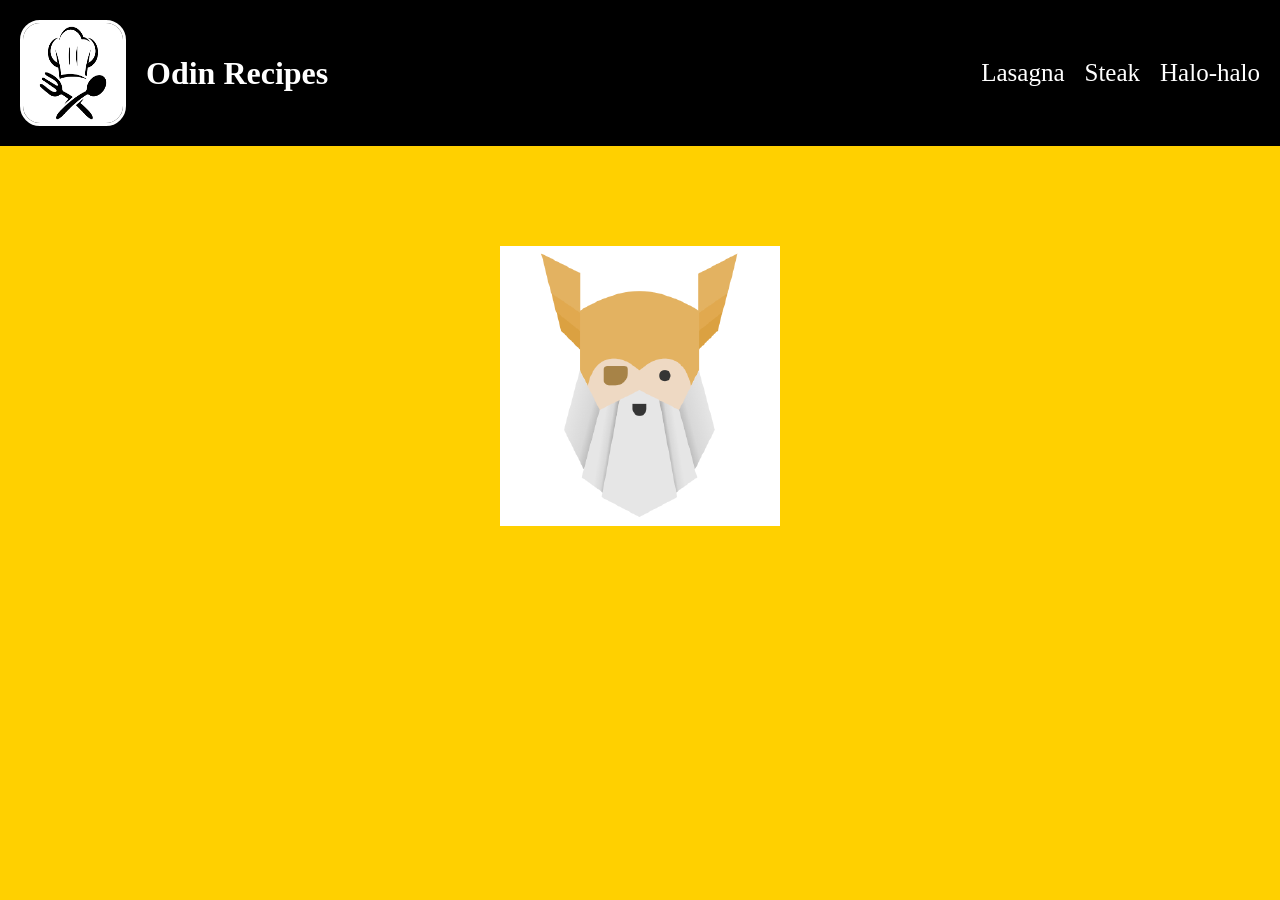
<file: index.html>
<!DOCTYPE html>
<html lang="en">
<head>
    <meta charset="UTF-8">
    <meta name="viewport" content="width=device-width, initial-scale=1.0">
    <link rel="stylesheet" href="homepage-style.css">
    <title>Project Recipe</title>
</head>
<body>
    <header id ="navigation-bar">
    <img src="./images/chef-logo.png" alt="logo" id="chef-logo-header" class="navigation-item"/>
     <h1 class="navigation-item">Odin Recipes </h1>
     <nav class="navigation-item" >
         <ul class = "header btn">
             <li class="link-btn one"><a href="./recipes/lasagna.html" target="_self" >Lasagna</a></li>
              <li class="link-btn" two> <a href="./recipes/steak.html" target="_self">Steak</a></li>
                <li class="link-btn" three><a href="./recipes/halo-halo.html">Halo-halo</a></li>
         </ul>
     </nav>
    </header>
    <div class="odin">
        <img src="./images/odin.png" alt="logo-of-odin-project"/>
    </div>
</body>
</html>
</file>
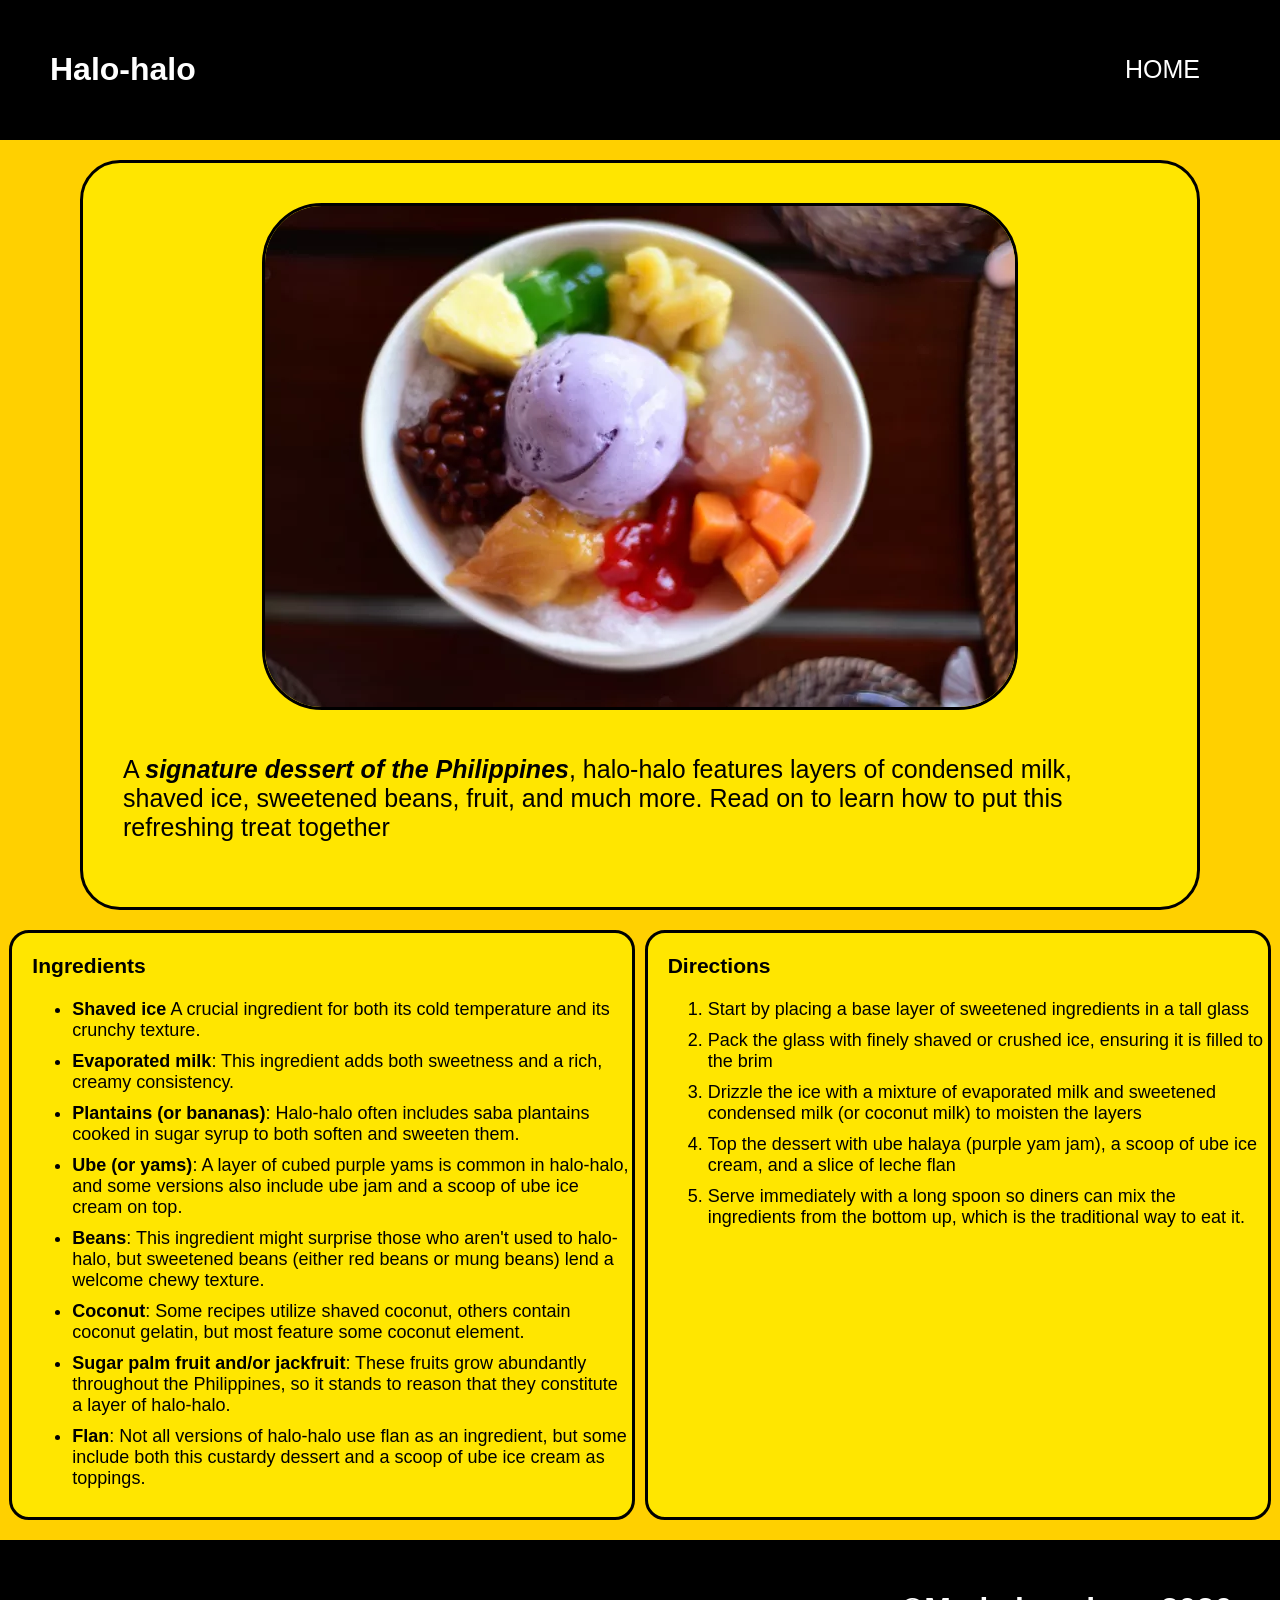
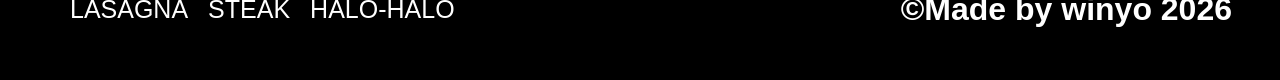
<file: recipes/halo-halo.html>
<!DOCTYPE html>
<html lang="en">
<head>
    <meta charset="UTF-8">
    <meta name="viewport" content="width=device-width, initial-scale=1.0">
    <link rel="stylesheet" href="pages-design.css">
    <title>Filipino's Dessert</title>
</head>
<body>
    <header class="navigation-bar">
        <h1>Halo-halo</h1>
        <nav>
            <ul >
                <li><a href ="../index.html">HOME</a></li>
            </ul>
        </nav>
    </header>
    <article>
        <section class="image-and-description">
            <img src ="../images/halo.webp" alt ="A Halo-halo in a bowl" id="halo-halo-img">
                <p id="Description-Halo-halo">A <strong><em>signature dessert of the Philippines</em></strong>, halo-halo features layers of condensed milk, shaved ice, sweetened beans, fruit, and much more. Read on to learn how to put this refreshing treat together</p>
        </section>
        <div class="container">
            <section class="ingredients">
                <h1>Ingredients</h1>
                 <ul>
                     <li><strong>Shaved ice</strong> A crucial ingredient for both its cold temperature and its crunchy texture.</li>
                        <li><strong>Evaporated milk</strong>: This ingredient adds both sweetness and a rich, creamy consistency.</li>
                     <li><strong>Plantains (or bananas)</strong>: Halo-halo often includes saba plantains cooked in sugar syrup to both soften and sweeten them.</li>
                     <li><strong>Ube (or yams)</strong>: A layer of cubed purple yams is common in halo-halo, and some versions also include ube jam and a scoop of ube ice cream on top.</li>
                     <li><strong>Beans</strong>: This ingredient might surprise those who aren't used to halo-halo, but sweetened beans (either red beans or mung beans) lend a welcome chewy texture.</li>
                     <li><strong>Coconut</strong>: Some recipes utilize shaved coconut, others contain coconut gelatin, but most feature some coconut element.</li>
                      <li><strong>Sugar palm fruit and/or jackfruit</strong>: These fruits grow abundantly throughout the Philippines, so it stands to reason that they constitute a layer of halo-halo.</li>
                     <li><strong>Flan</strong>: Not all versions of halo-halo use flan as an ingredient, but some include both this custardy dessert and a scoop of ube ice cream as toppings.</li>
                    </ul>
            </section>
            <section class="directions">
                <h1>Directions</h1>
                <ol>
                    <li>Start by placing a base layer of sweetened ingredients in a tall glass</li>
                    <li> Pack the glass with finely shaved or crushed ice, ensuring it is filled to the brim</li>
                    <li> Drizzle the ice with a mixture of evaporated milk and sweetened condensed milk (or coconut milk) to moisten the layers</li>
                    <li>Top the dessert with ube halaya (purple yam jam), a scoop of ube ice cream, and a slice of leche flan</li>
                    <li> Serve immediately with a long spoon so diners can mix the ingredients from the bottom up, which is the traditional way to eat it.</li>
                </ol>
            </section>
        </div>
    </article>
    
    <footer class="footer-container">
        <nav class="navigation-btn-container">
            <ul>
                <li><a href="lasagna.html">LASAGNA</a></li>
                <li><a href="steak.html">STEAK</a></li>
                <li><a href="halo-halo.html">HALO-HALO</a></li>
            </ul>
        </nav>
        <h1>&copy;Made by winyo 2026</h1>
    </footer>
</body>
</html>
</file>
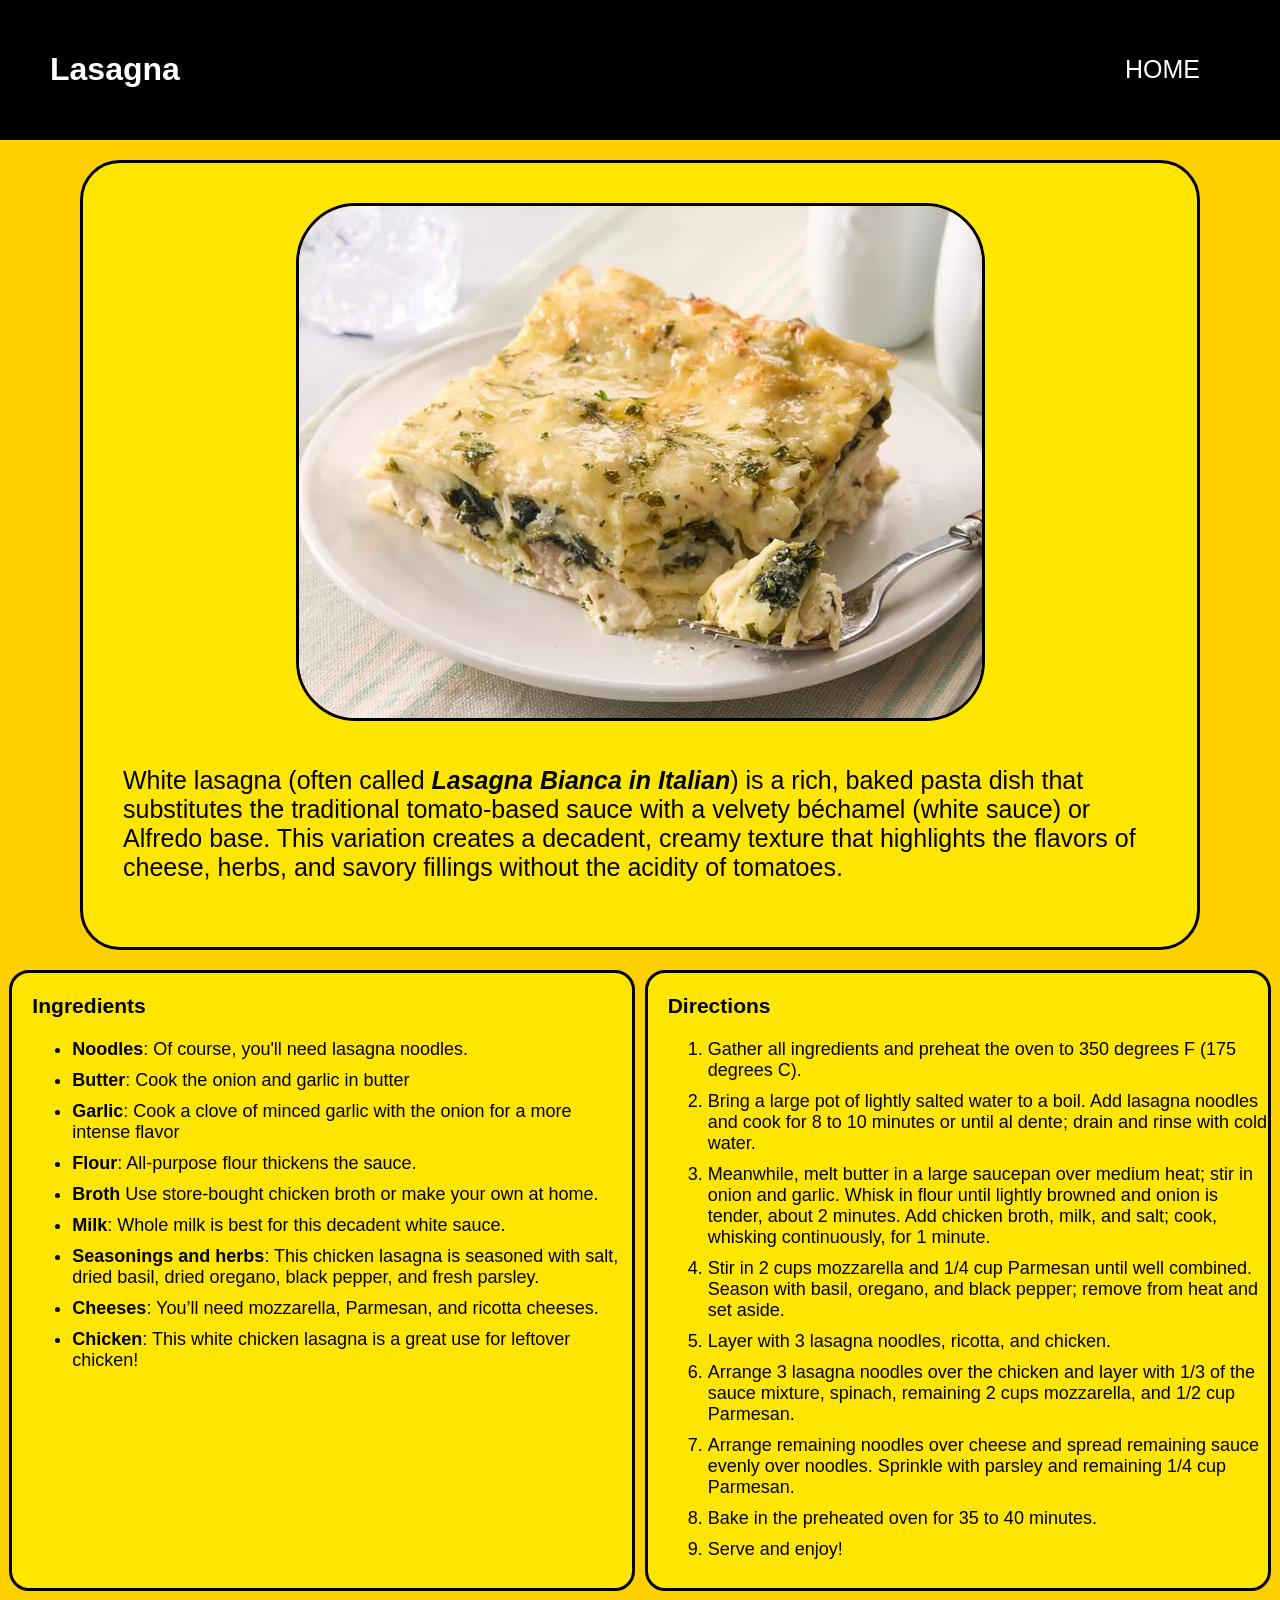
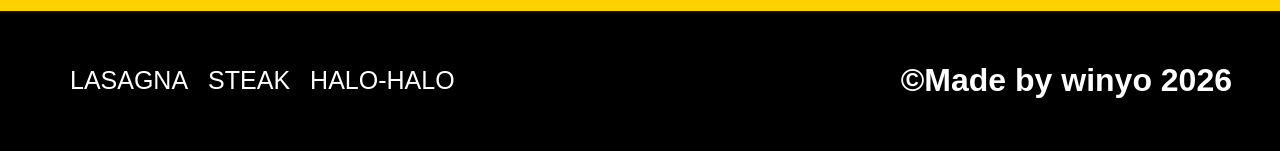
<file: recipes/lasagna.html>
<!DOCTYPE html>
<html lang="en">
<head>
    <meta charset="UTF-8">
    <meta name="viewport" content="width=device-width, initial-scale=1.0">
    <link rel="stylesheet" href="pages-design.css">
    <title>Lasagna</title>
</head>
<body>
     <header class="navigation-bar">
        <h1>Lasagna</h1>
        <nav id="homepage-lasagna">
            <ul>
                <li><a href="../index.html" target="_self">HOME</a></li>
            </ul>
        </nav>
    </header>
    <article>
        <section class="image-and-description">
            <img src="../images/white-lasagna.webp" alt ="A White Delicious Lasagna" id="image-lasagna"/>
              <p id="lasagna-description">White lasagna (often called <strong><em>Lasagna Bianca in Italian</em></strong>) is a rich, baked pasta dish that substitutes the traditional tomato-based sauce with a velvety béchamel (white sauce) or Alfredo base.  This variation creates a decadent, creamy texture that highlights the flavors of cheese, herbs, and savory fillings without the acidity of tomatoes.</p>
        </section>
        <div class="container">
         <section class="ingredients lasagna">
            <h1>Ingredients</h1>
                <ul>
                  <li><b>Noodles</b>: Of course, you'll need lasagna noodles.</li>
                  <li><b>Butter</b>: Cook the onion and garlic in butter</li>
                 <li><b>Garlic</b>: Cook a clove of minced garlic with the onion for a more intense flavor</li>
                  <li><b>Flour</b>: All-purpose flour thickens the sauce.</li>
                 <li><b>Broth</b> Use store-bought chicken broth or make your own at home.</li>
                 <li><b>Milk</b>: Whole milk is best for this decadent white sauce.</li>
                 <li><b>Seasonings and herbs</b>: This chicken lasagna is seasoned with salt, dried basil, dried oregano, black pepper, and fresh parsley.</li>
                 <li><b>Cheeses</b>: You&rsquo;ll need mozzarella, Parmesan, and ricotta cheeses.</li>
                 <li><b>Chicken</b>: This white chicken lasagna is a great use for leftover chicken!</li>
                </ul>
         </section>
         <section class="directions lasagna">
             <h1>Directions</h1>
                <ol>
                 <li>Gather all ingredients and preheat the oven to 350 degrees F (175 degrees C).</li>
                 <li>Bring a large pot of lightly salted water to a boil. Add lasagna noodles and cook for 8 to 10 minutes or until al  dente; drain and rinse with cold water.</li>
                 <li>Meanwhile, melt butter in a large saucepan over medium heat; stir in onion and garlic. Whisk in flour until lightly browned and onion is tender, about 2 minutes. Add chicken broth, milk, and salt; cook, whisking continuously, for 1 minute.</li>
                 <li>Stir in 2 cups mozzarella and 1/4 cup Parmesan until well combined. Season with basil, oregano, and black pepper; remove from heat and set aside.</li>
                 <li>Layer with 3 lasagna noodles, ricotta, and chicken.</li>
                 <li>Arrange 3 lasagna noodles over the chicken and layer with 1/3 of the sauce mixture, spinach, remaining 2 cups   mozzarella, and 1/2 cup Parmesan.</li>
                 <li>Arrange remaining noodles over cheese and spread remaining sauce evenly over noodles. Sprinkle with parsley and remaining 1/4 cup Parmesan.</li>
                 <li>Bake in the preheated oven for 35 to 40 minutes.</li>
                <li>Serve and enjoy!</li>
                </ol>
            </section>
        </div>
    </article>
       
    <footer class="footer-container">
        <nav class="navigation-btn-container">
            <ul>
                <li><a href="lasagna.html">LASAGNA</a></li>
                <li><a href="steak.html">STEAK</a></li>
                <li><a href="halo-halo.html">HALO-HALO</a></li>
            </ul>
        </nav>
        <h1>&copy;Made by winyo 2026</h1>
    </footer>
</body>
</html>
</file>
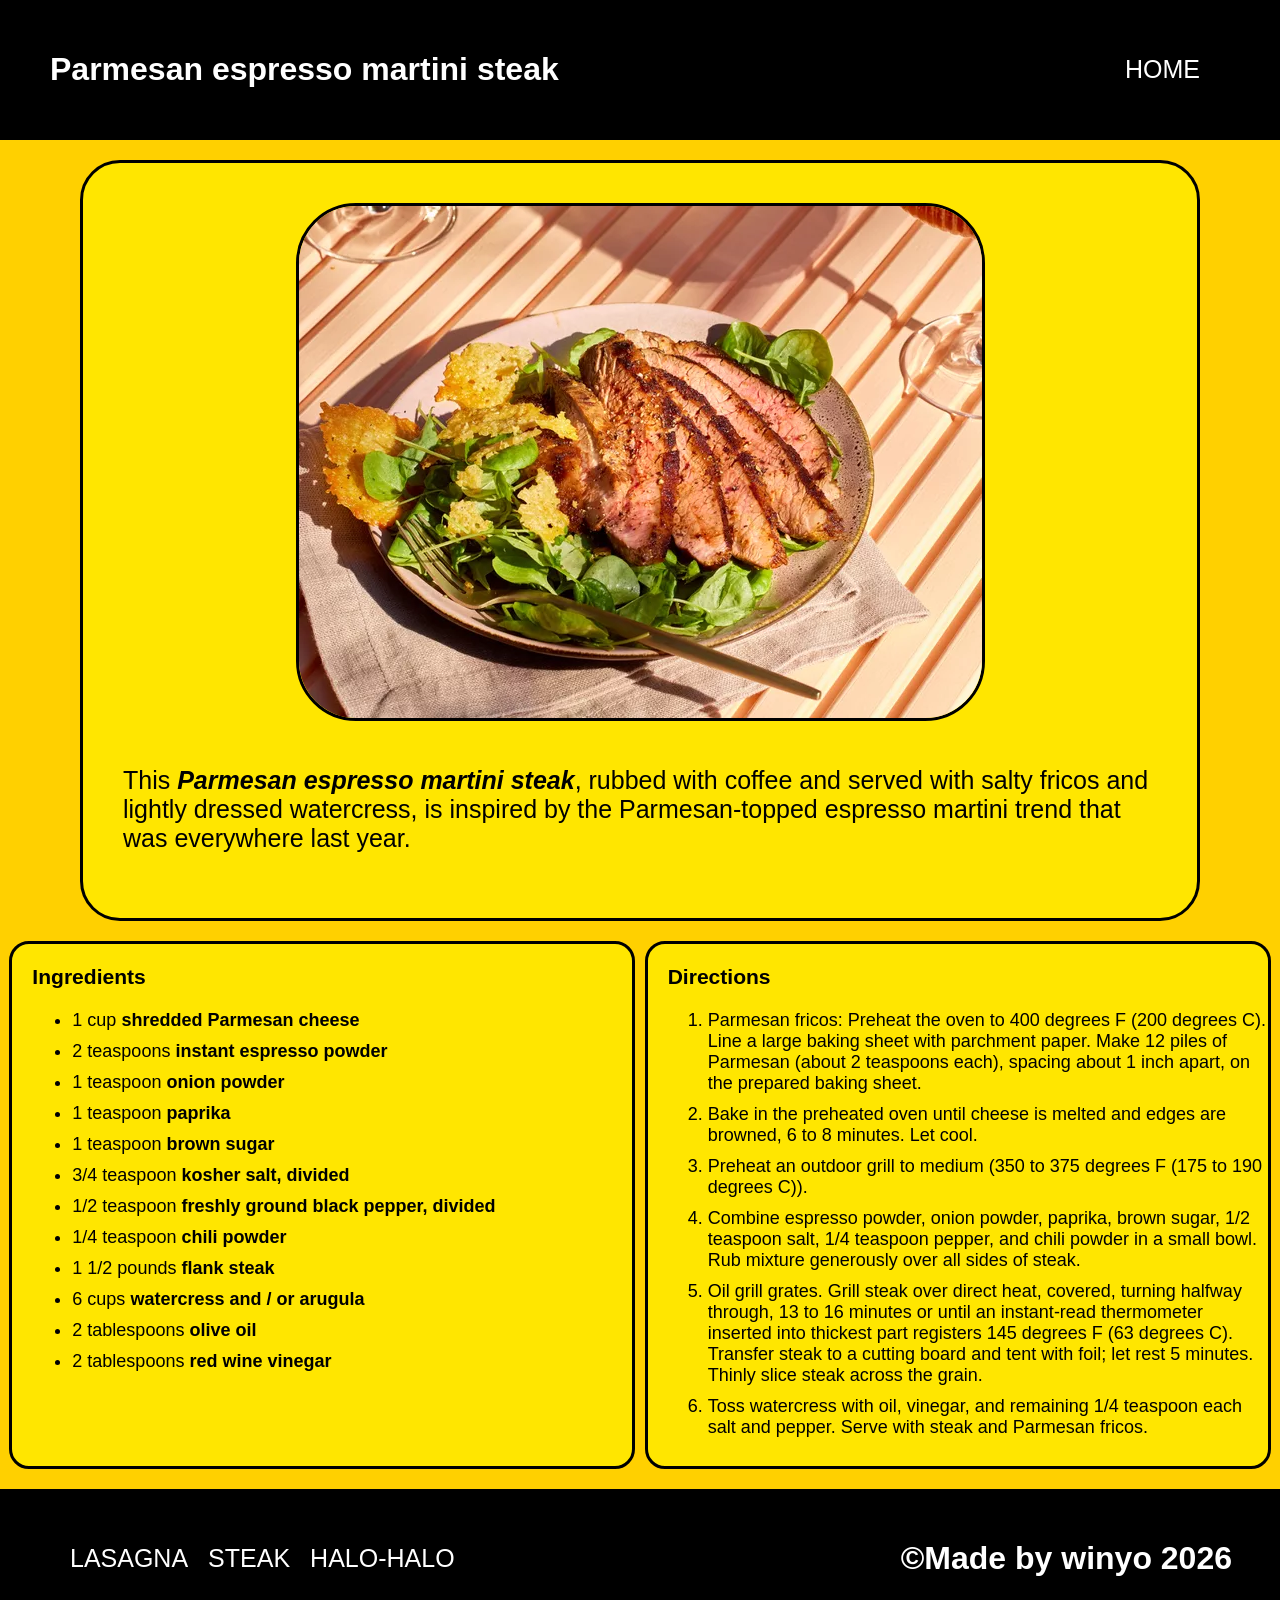
<file: recipes/steak.html>
<!DOCTYPE html>
<html lang="en">
<head>
    <meta charset="UTF-8">
    <meta name="viewport" content="width=device-width, initial-scale=1.0">
    <link rel="stylesheet" href="pages-design.css">
    <title>Steak</title> 
</head>
<body>
    <header class="navigation-bar">
        <h1>Parmesan espresso martini steak</h1>
        <nav id ="homepage-steak">
            <ul>
                <li><a href="../index.html">HOME</a></li>
            </ul>
        </nav>
    </header>
    <article>
        <section class="image-and-description">
            <img src ="../images/steak.webp" alt = "A Parmesan Espresso Martini Steak in a plate" id="steak-image"/>
                <p id="steak-description">This <strong><em>Parmesan espresso martini steak</em></strong>, rubbed with coffee and served with salty fricos and lightly dressed watercress, is inspired by the Parmesan-topped espresso martini trend that was everywhere last year.</p>
        </section>
        <div class="container">
         <section class="ingredients">
             <h1>Ingredients</h1>
                 <ul>
                     <li>1 cup <strong>shredded Parmesan cheese</strong></li>
                     <li>2 teaspoons <strong>instant espresso powder</strong></li>
                     <li>1 teaspoon <strong>onion powder</strong></li>
                     <li>1 teaspoon <strong>paprika</strong></li>
                     <li>1 teaspoon <strong>brown sugar</strong></li>
                     <li>3/4 teaspoon <strong>kosher salt, divided</strong></li>
                     <li>1/2 teaspoon <strong>freshly ground black pepper, divided</strong></li>
                     <li>1/4 teaspoon <strong>chili powder</strong></li>
                     <li>1 1/2 pounds <strong>flank steak</strong></li>
                     <li>6 cups <strong>watercress and / or arugula</strong></li>
                     <li>2 tablespoons <strong>olive oil</strong></li>
                     <li>2 tablespoons <strong>red wine vinegar</strong></li>
                </ul>
         </section>
         <section class="directions">
            <h1>Directions</h1>
                 <ol>
                     <li>Parmesan fricos: Preheat the oven to 400 degrees F (200 degrees C). Line a large baking sheet with parchment paper. Make 12 piles of Parmesan (about 2 teaspoons each), spacing about 1 inch apart, on the prepared baking sheet.</li>
                     <li>Bake in the preheated oven until cheese is melted and edges are browned, 6 to 8 minutes. Let cool.</li>
                     <li>Preheat an outdoor grill to medium (350 to 375 degrees F (175 to 190 degrees C)).</li>
                     <li>Combine espresso powder, onion powder, paprika, brown sugar, 1/2 teaspoon salt, 1/4 teaspoon pepper, and chili powder in a small bowl. Rub mixture generously over all sides of steak. </li>
                     <li>Oil grill grates. Grill steak over direct heat, covered, turning halfway through, 13 to 16 minutes or until an instant-read thermometer inserted into thickest part registers 145 degrees F (63 degrees C). Transfer steak to a cutting board and tent with foil; let rest 5 minutes. Thinly slice steak across the grain.</li>
                     <li>Toss watercress with oil, vinegar, and remaining 1/4 teaspoon each salt and pepper. Serve with steak and Parmesan fricos.</li>
                </ol>
         </section>
        </div>
    </article>
    
    <footer class="footer-container">
        <nav class="navigation-btn-container">
            <ul>
                <li><a href="lasagna.html">LASAGNA</a></li>
                <li><a href="steak.html">STEAK</a></li>
                <li><a href="halo-halo.html">HALO-HALO</a></li>
            </ul>
        </nav>
        <h1>&copy;Made by winyo 2026</h1>
    </footer>
</body>
</html>
</file>
<file: homepage-style.css>
body {
    margin: 0;
    background-color:#ffd000;
}
#navigation-bar {
    background-color: black;
    padding: 20px;
    color: white;
    display: flex;
    align-items: center;
    gap:20px;
    flex-wrap: wrap;
}

#chef-logo-header{
    width: 100px;
    height: 100px;
    border-radius: 20px;
    border-style: solid;
}
nav {   
    font-size: 25px;
    min-width: 0;
    margin-left: auto;
}
ul{
   display:flex;
   gap:20px;
   flex-wrap: wrap;
   li{
    list-style-type: none;
   }
   a{
    text-decoration: none;
    color: white;
   }
}
.odin{
    display: flex;
    justify-content: center;
    align-items: center;
    flex: auto;
    margin-top: 100px;
}
</file>
<file: recipes/pages-design.css>
body{
    box-sizing: border-box;
    margin: 0;
    font-family: Arial, Helvetica, sans-serif;
    background-color:#ffd000;
}
.navigation-bar{
    background-color: black;
    color: white;
    font-family: Arial, Helvetica, sans-serif;
    padding: 30px;
    display: flex;
    flex-wrap: wrap;
    align-items: center;
}
.navigation-bar h1{
    padding-left: 20px;
}
.navigation-bar nav{
    margin-left: auto;
    font-size: 25px ;
    padding-right: 50px;
    li{
        list-style-type: none;
    }
    a{
        text-decoration: none;
        color: white;
    }
}
.image-and-description{
    display: flex;
    margin: 20px 80px 20px 80px;
    flex-wrap: wrap;
    font-size: 18px;
    gap: 20px;
    justify-content: center;
    align-items: center;
    font-size: 25px;
    padding: 40px;
    border-radius: 40px;
    background-color:#ffe600 ;
    border: solid;
    #halo-halo-img,#image-lasagna,#steak-image{
        flex-shrink:1;
        max-width: 100%;
        height: auto;
        border-color: black;
        border: solid;
        border-radius: 60px;
    }
}
.container{
    display: flex;
    justify-content: space-evenly;
    flex-wrap: wrap;
}
.ingredients,.directions{
    font-size: 18px;
    padding-left:20px;
    background-color:#ffe600 ;
    border:solid;
    border-radius: 20px;
    width: 600px;

    flex: 0 1 auto;
    li{
        padding-bottom: 10px;
    }
}

.footer-container{
    margin-top: 20px;
    padding: 30px;
    display: flex;
    align-items: center;
    background-color: black;
    color: white;
    h1{
        margin-left: auto;
        padding-right: 18px;
    }
}
.navigation-btn-container ul{
    display: flex;
    list-style: none;
    gap: 20px;
    font-size: 25px;
    flex-wrap: wrap;
    a{
        color: white;
        text-decoration: none;
    }
}
</file>
